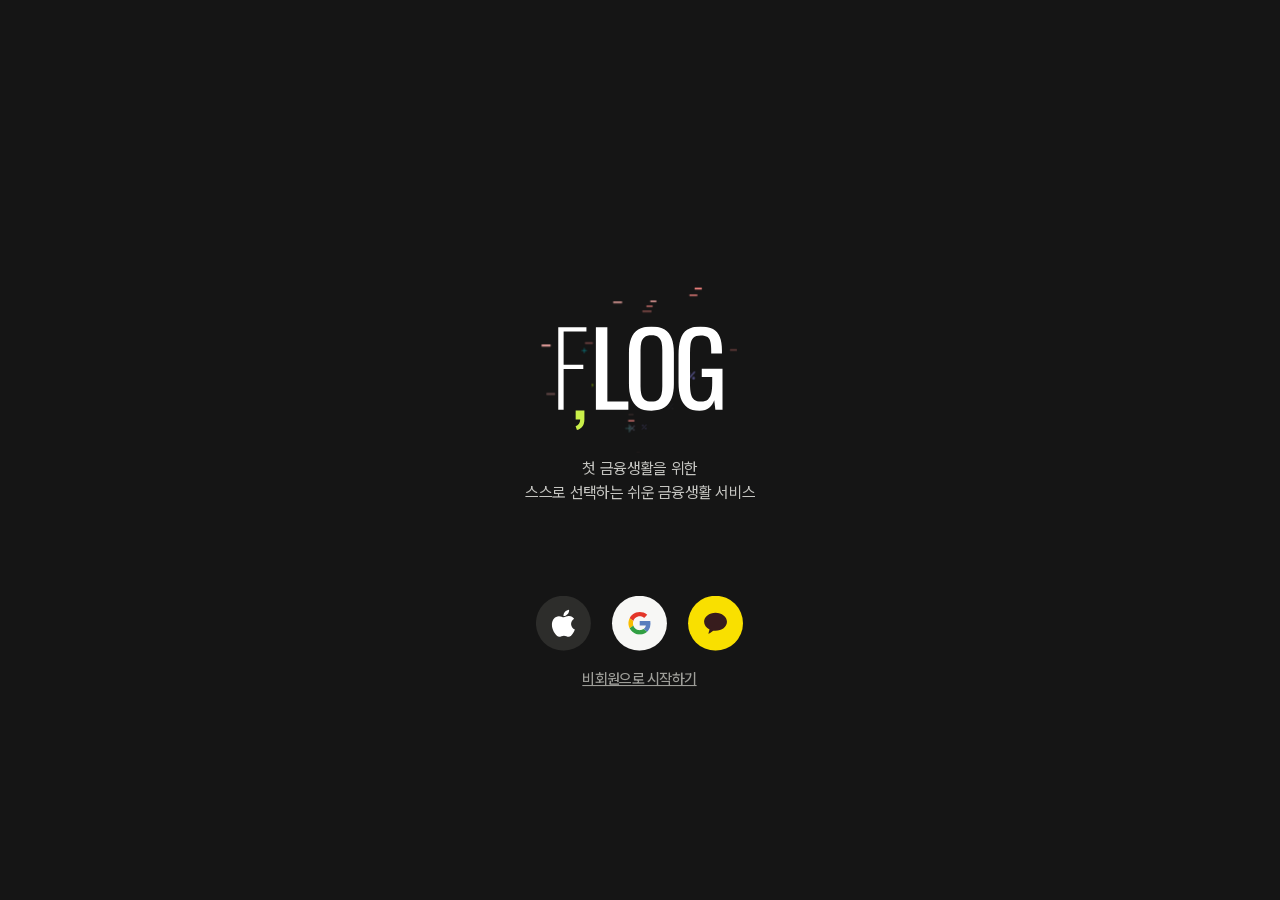
<file: index.html>
<!doctype html>
<html lang="ko">
<head>
<meta charset="utf-8">
<meta http-equiv="Cache-Control" content="no-cache">
<meta name="viewport" content="width=device-width,initial-scale=1,maximum-scale=1,user-scalable=no,viewport-fit=cover">
<meta name="apple-mobile-web-app-capable" content="yes">
<meta name="mobile-web-app-capable" content="yes">
<meta name="apple-mobile-web-app-status-bar-style" content="black-translucent">
<meta name="apple-mobile-web-app-title" content="F,LOG">
<meta name="theme-color" content="#151515">
<title>F,LOG</title>
<link rel="manifest" href="manifest.webmanifest?v=3">
<link rel="apple-touch-icon" sizes="180x180" href="icon-180.png?v=2">
<link rel="icon" type="image/png" sizes="192x192" href="icon-192.png?v=2">
<link rel="preload" href="fonts/PretendardVariable.woff2" as="font" type="font/woff2" crossorigin>
<link rel="stylesheet" href="app.css?v=20261119a">
</head>
<body>
<div id="stage"></div>
<script src="screens.js?v=20261119a"></script>
<script src="links.js?v=20261119a"></script>
<script src="enhance.js?v=20261119a"></script>
<script src="live.js?v=20261119a"></script>
<script src="gfx.js?v=20261119a"></script>
<script src="motion.js?v=20261119a"></script>
<script src="app.js?v=20261119a"></script>
<script src="terms.js?v=20261119a"></script>
</body>
</html>
</file>
<file: app.css>
@font-face{font-family:'Pretendard Variable';src:url(fonts/PretendardVariable.woff2) format('woff2-variations');font-weight:45 920;font-display:block}
*{margin:0;padding:0;box-sizing:border-box}
html,body{background:#151515}
.screen-x{overflow:hidden;-webkit-font-smoothing:antialiased;font-family:'Pretendard Variable',sans-serif;font-kerning:normal}
.screen div,.screen img{position:absolute}
.t{word-break:normal;overflow-wrap:normal}
.ln{left:0;right:0;white-space:pre}
.ln .bp{position:static;display:inline-block;width:0;height:0}

html,body{margin:0;height:100%;background:#151515;overflow:hidden;overscroll-behavior:none;-webkit-tap-highlight-color:transparent;-webkit-user-select:none;user-select:none;-webkit-touch-callout:none}
#stage{position:absolute;left:0;top:0;width:393px;height:852px;overflow:hidden;transform-origin:0 0;background:#151515}
#stage .screen{position:absolute;left:0;top:0;width:393px;height:852px;overflow:hidden;-webkit-font-smoothing:antialiased;font-family:'Pretendard Variable',sans-serif;opacity:0;transition:opacity .2s ease-out}
#stage .screen.in{opacity:1}
#stage .screen div,#stage .screen img{position:absolute}
#stage .screen .scroller{left:0;top:0;width:393px;height:852px;overflow-x:hidden;overflow-y:auto;-webkit-overflow-scrolling:touch;scrollbar-width:none}
#stage .screen .scroller::-webkit-scrollbar{display:none}
#stage .screen .content{left:0;top:0;width:393px}
#stage .screen .fixed{left:0;top:0;width:393px;pointer-events:none}
#stage .screen .fixed.bot{height:852px;background:none}
#stage .screen .fixed>*{pointer-events:auto}
#stage .screen img{pointer-events:none;-webkit-user-drag:none}
#stage .screen img.hot{pointer-events:auto}
#stage .hot{cursor:pointer}
#stage .hot:active{filter:brightness(1.15)}

#stage .caret{position:absolute;top:12%;width:2px;height:76%;background:#d3ff31;animation:blink 1s steps(1) infinite}
@keyframes blink{50%{opacity:0}}
#stage .field::placeholder{color:#71706c}
#stage textarea.field,#stage input.field{-webkit-user-select:text;user-select:text}

/* 모션: 하프톤 그래픽 */
#stage .gfxbox path{transform-box:fill-box;transform-origin:center;transition:fill var(--inkT,1s) ease-in-out}
#stage .gfxbox.ink path:not([fill="#F7F7F5"]){fill:#151515}
#stage .gfxbox .gfxin{transform-origin:50% 50%}

/* 폰: 폭 맞춤 + 세로는 페이지 스크롤 */
html.phone,html.phone body{overflow-x:hidden;overflow-y:auto;height:auto;-webkit-overflow-scrolling:touch}
html.phone body{position:relative;overflow:hidden}
/* 질문책 상세 배경: 책 분류마다 부호 무늬 (수현 피그마 11/3) */
#stage .screen .bookbg{position:absolute;left:0;top:59px;width:393px;height:852px;pointer-events:none;background:url(bookbg3.webp?v=1) 0 0/393px 851px no-repeat}
#stage .screen .bookbg.b1{background-image:url(bookbg1w.webp?v=1);background-size:393px 852px}
#stage .screen .bookbg.b2{background-image:url(bookbg2w.webp?v=1);background-size:386px 852px;background-position:3px 0}
</file>
